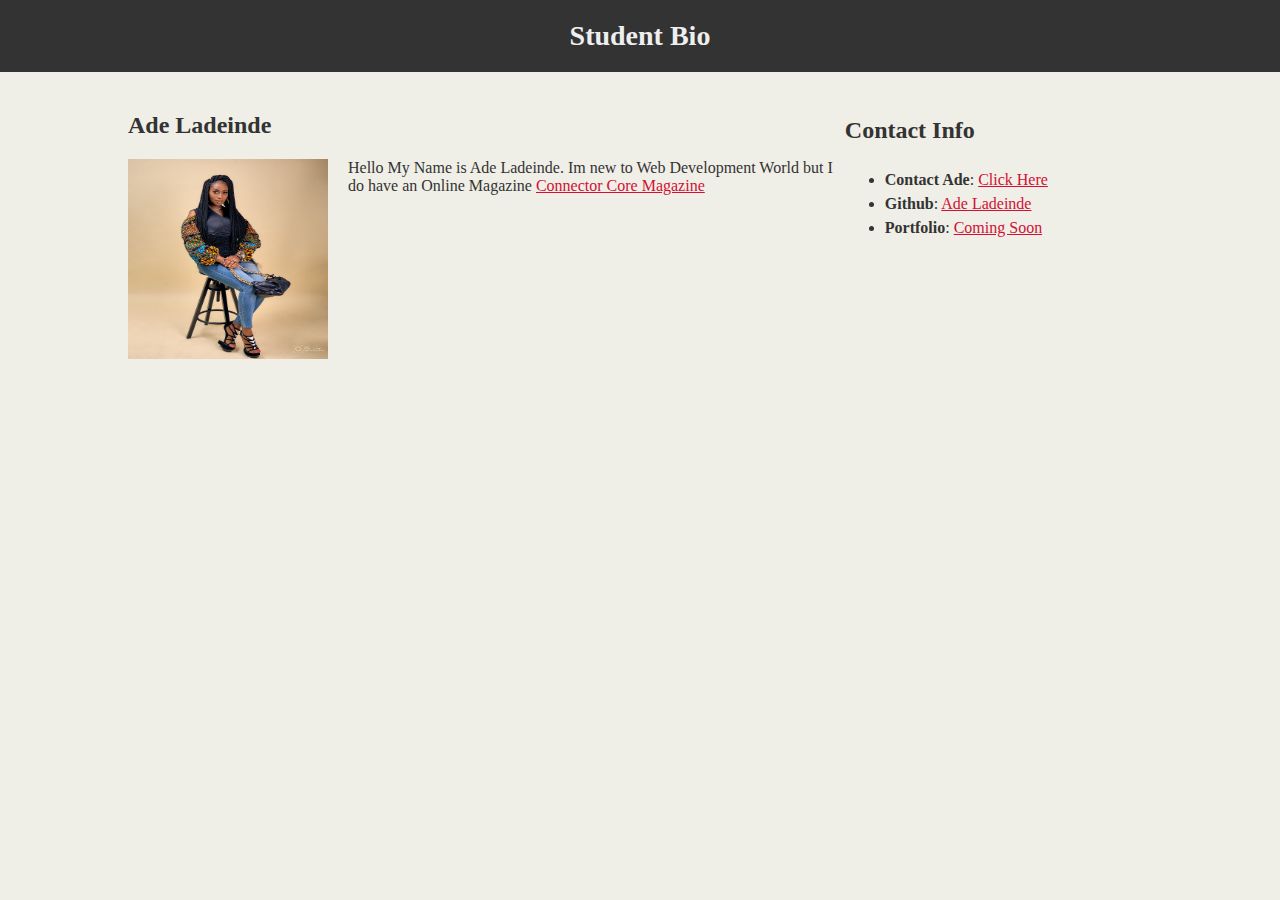
<file: index.html>
<!DOCTYPE html>
<html lang="en">
<head>
    <meta charset="UTF-8">
    <meta name="viewport" content="width=device-width, initial-scale=1.0">
    <link rel="stylesheet" href="style.css">
    <title>About Me</title>
</head>
<body>
    <header>
        <h1>Student Bio</h1>
    </header>

    <div class="container">
        <section id="main-bio">
            <h2> Ade Ladeinde</h2>
            <img id="bio-image" src="Images/MAS_0955.jpg" alt="Profile picture">
            <p>Hello My Name is Ade Ladeinde. Im new to Web Development World but I do have an Online Magazine <a href="https://www.adebaconnector.com/connector-core-magazine-paid/edition-6-august-2021/">Connector Core Magazine</a></p>
        </section>

        <section id="contact-info"> 
            <h2> Contact Info</h2>
            <ul>
                <li><b>Contact Ade</b>: <a href="./contact_us/index.html">Click Here</a></li>
                <li><b>Github</b>: <a href="https://github.com/Adeladeinde">Ade Ladeinde</a></li>
                <li><b>Portfolio</b>: <a href="">Coming Soon</a></li>
            </ul>
        </section>
    </div>
    
</body>
</html>
</file>
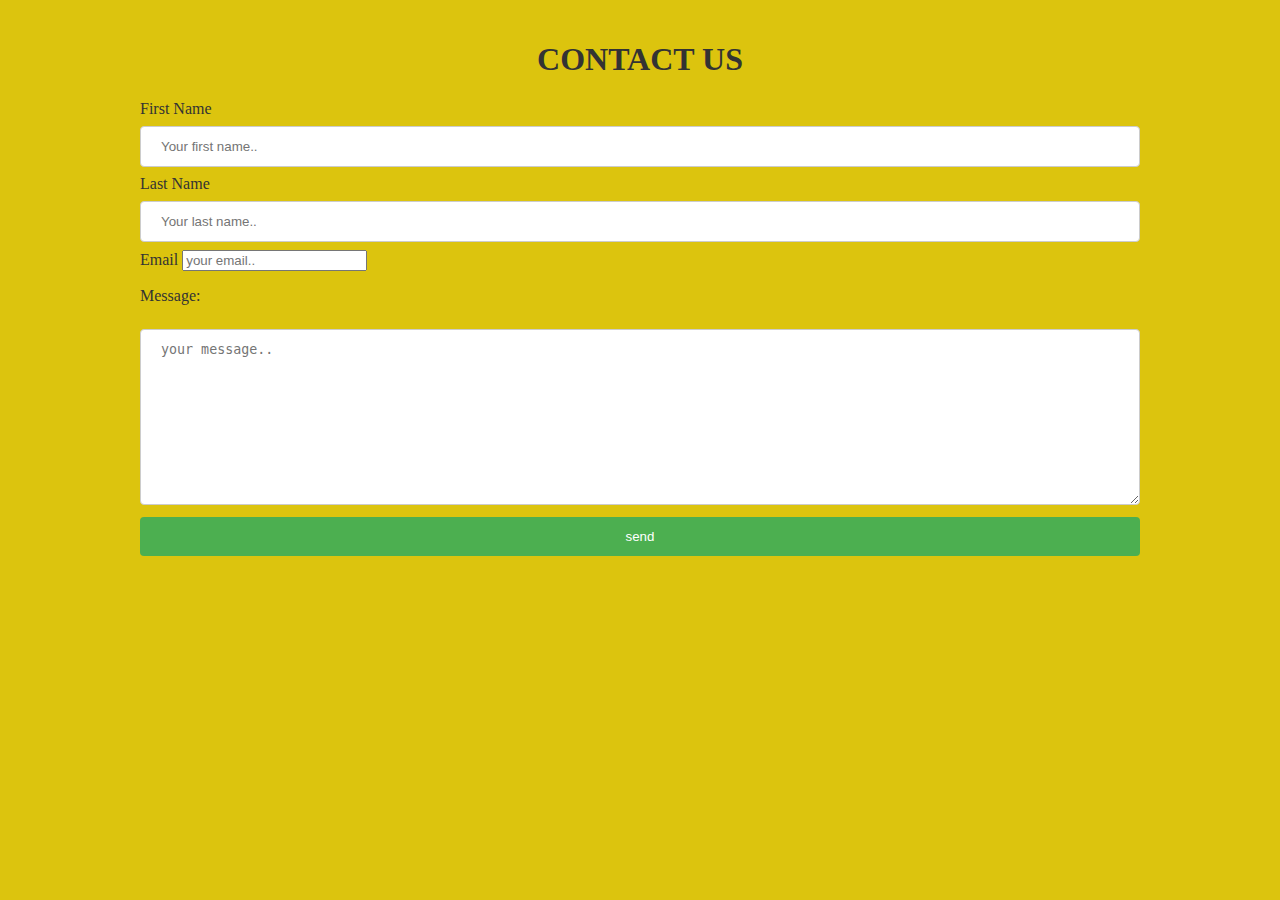
<file: Contact_Us/Index.html>
<!DOCTYPE html>
<html lang="en">
<head>
    <meta charset="UTF-8">
    <meta name="viewport" content="width=device-width, initial-scale=1.0">
    <title>Contact Us Form</title>
    <Link rel="stylesheet" href="style.css">

</head>
<body>
    <div class="container">
    
    <h1> CONTACT US</h1>
    <form action="https://api.web3forms.com/submit" method="POST">
<input type="hidden" name="apikey" value="b4afb8af-c4d0-49d3-8048-96e62f0cba9f">

<label for="fname">First Name</label>
    <input type="text" id="fname" name="firstname" placeholder="Your first name..">

    <label for="lname">Last Name</label>
    <input type="text" id="lname" name="lastname" placeholder="Your last name..">

    <label for="email">Email</label>
    <input type="email" id="email" name="email" placeholder="your email..">
<p>
    <label for="message">Message:</label>
   </p>    
<textarea name="message" id="message" placeholder="your message.." cols="30" rows="10" ></textarea>


<input type="hidden" name="redirect" value="https://web3forms.com/success">
<input type="submit" value="send" id="submit">


</FORM>
</div>
    
</body>
</html>
</file>
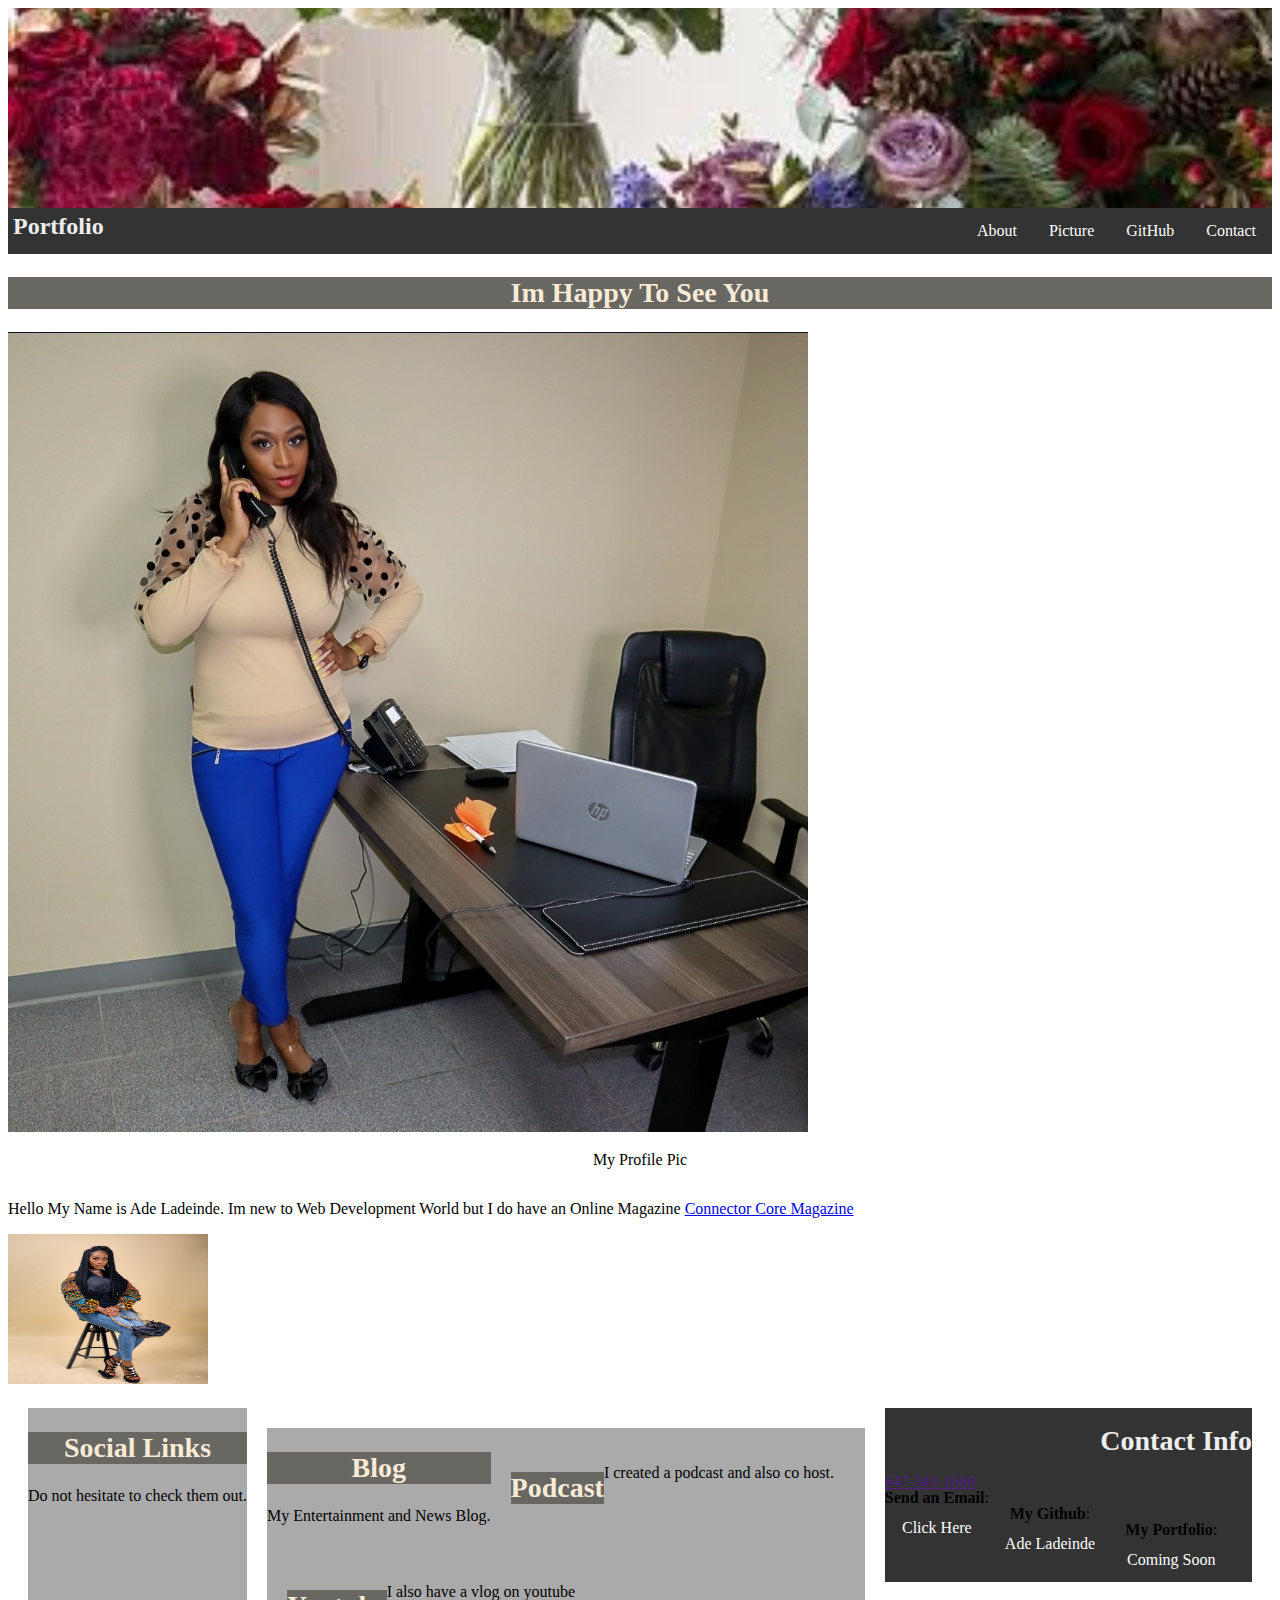
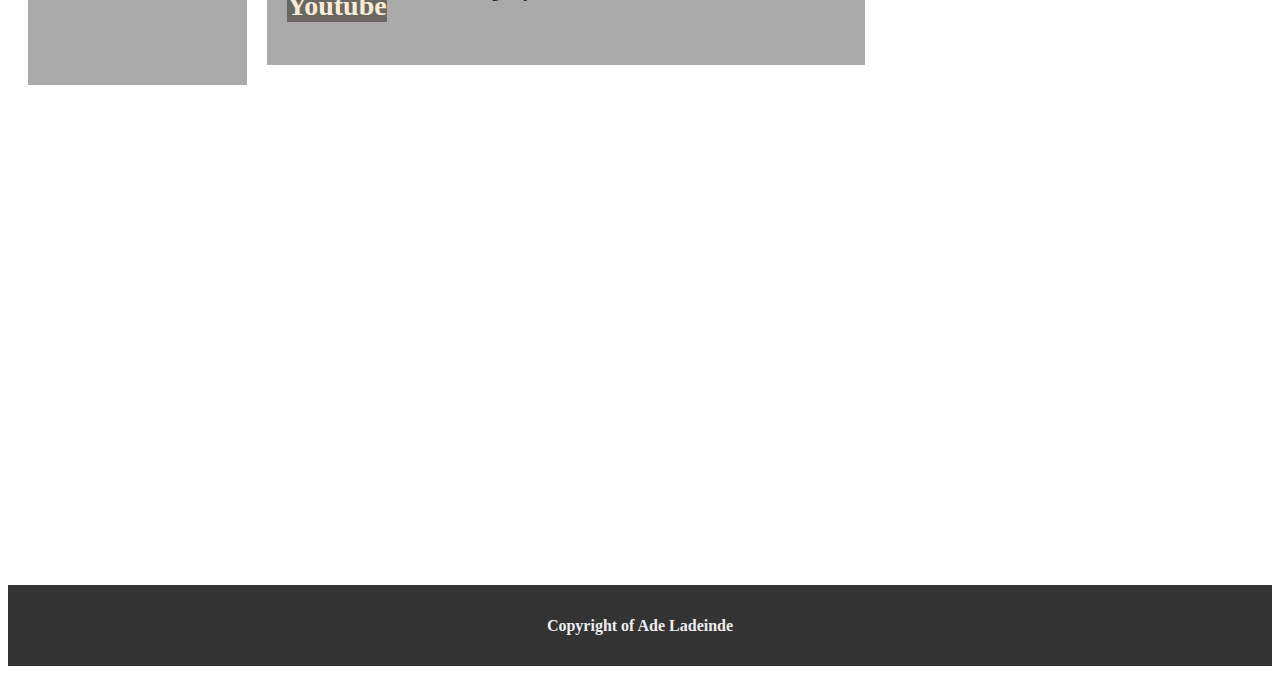
<file: Rebuild-portfolio/index.html>
<!DOCTYPE html>
<html lang="en">
<head>
    
  <meta charset="UTF-8">
  <meta name="viewport" content="width=device-width, initial-scale=1.0">
  <link rel="icon" type="image/jpg" href="./MAS_0955.jpg">
  <link rel="stylesheet" href="style.css">
  <title>About Me</title>  
</head>
<body>
    <div class="hero-image">
        <div class="hero-text">
        </div>
      </div>
 
<div class="topnav">
    <h1 class="header">Portfolio</h1>
    <a href="file:///C:/Users/tofia/projects/myfirstrepository/myfirstrepository/Contact_Us/Index.html">Contact</a>
    <a href="https://github.com/Adeladeinde">GitHub</a>
    <a href="flowerpic.jpg">Picture</a>
    <a href="About">About</a>
  </div> 

    <div class="container"> 
        
        
            <h2>Im Happy To See You</h2>
            <div class="responsive">
                <div class="gallery">
                    <a target="_blank" href="323038.jpg">
                      <img id="bio-image" src="323038.jpg" alt="Profile picture" width="800" height="800">
                    </a>
                     <div class="desc">My Profile Pic</div>
                </div>
              </div>
            <p>Hello My Name is Ade Ladeinde. Im new to Web Development World but I do have an Online Magazine <a href="https://www.adebaconnector.com/connector-core-magazine-paid/edition-6-august-2021/">Connector Core Magazine</a></p>
        </section>

        <div class="dropdown">
            <img src="MAS_0955.jpg" alt="Beautifull Picture" width="200" height="150">
            <div class="dropdown-content">
            <img src="MAS_0955.jpg" alt="Beautiful Picture" width="400" height="400">
            <div class="desc">Beautiful Pic</div>
            </div>
          </div>    

</div>
        
        <div class="column">
            <div class="linkedin" style="background-color:#aaa;">
              <h2>Social Links</h2>
              <p>Do not hesitate to check them out.</p>
            </div>

        <div class="column">
            <div class="Blog" style="background-color:#aaa;">
              <h2>Blog</h2>
              <p>My Entertainment and News Blog.</p>
            </div>


        <div class="column" style="background-color:#aaa;">
                <h2>Podcast</h2>
                <p>I created a podcast and also co host.</p>
              </div>

        <div class="column" style="background-color:#aaa;">
                <h2>Youtube</h2>
                <p>I also have a vlog on youtube</p>
              </div>

        </div>

        <div class="contact-info">
           <nav> 
            <ul>
            <h1> Contact Info</h1>
            <a href="">647-341-1660</a></li><br>
                <li><b>Send an Email</b>: <a href="./contact_us/index.html">Click Here</a></li><br>
                <li><b>My Github</b>: <a href="https://github.com/Adeladeinde">Ade Ladeinde</a></li><br>
                <li><b>My Portfolio</b>: <a href="">Coming Soon</a></li><br>
            </ul>   
            </nav> 
        </div>
       
        
    </div>
    
    <div class="footer">
        <h4>Copyright of Ade Ladeinde</h4>
    </div>
</body>
</html>
</file>
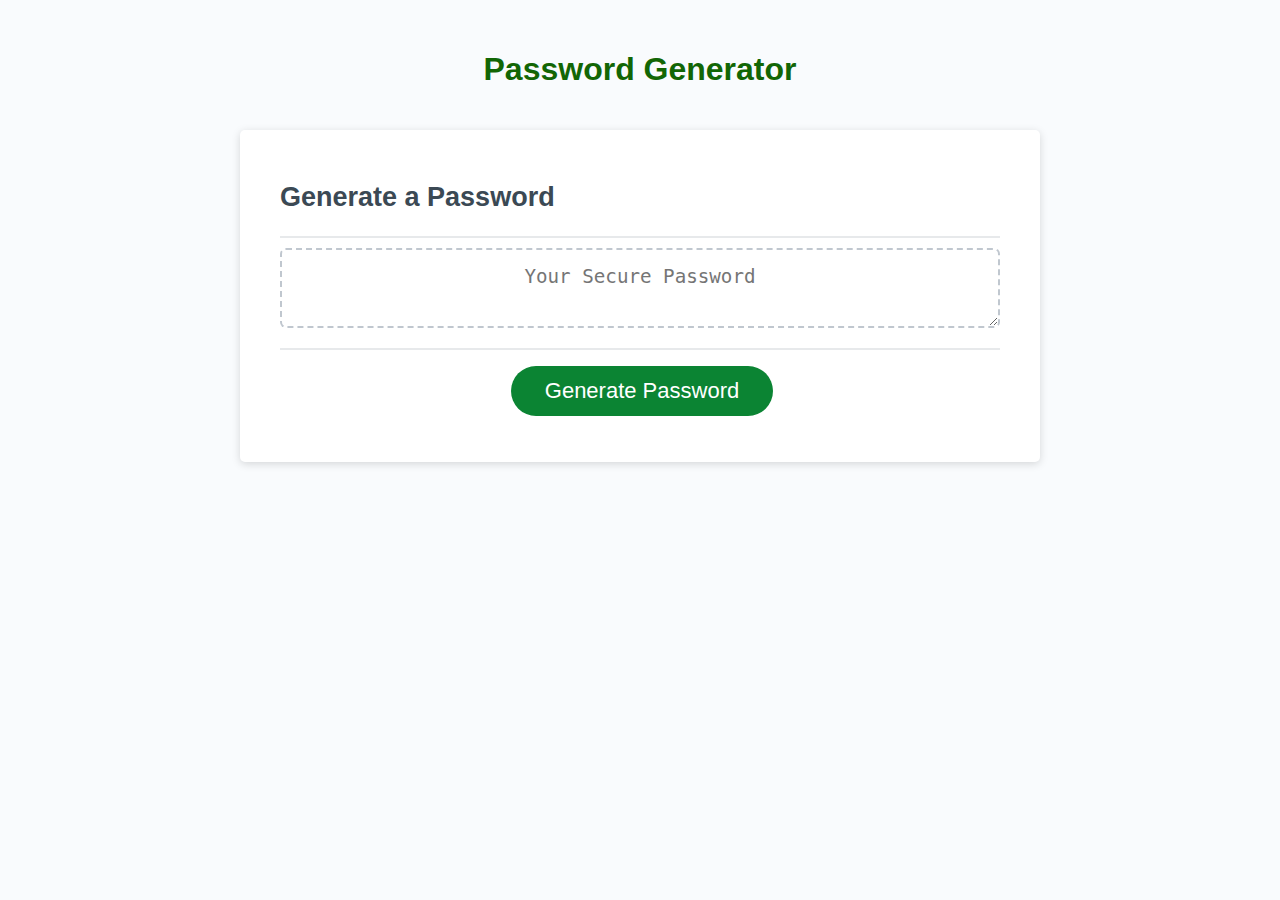
<file: password-generated/starter/index.html>
<!DOCTYPE html>
<html lang="en-gb">
  <head>
    <meta charset="UTF-8" />
    <meta name="viewport" content="width=device-width, initial-scale=1.0" />
    <meta http-equiv="X-UA-Compatible" content="ie=edge" />
    <title>Password Generated</title>
    <link rel="stylesheet" href="style.css" />
  </head>
  <body>
    <div class="wrapper">
      <header>
        <h1>Password Generator</h1>
      </header>
      <div class="card">
        <div class="card-header">
          <h2>Generate a Password</h2>
        </div>
        <div class="card-body">
          <textarea
            readonly
            id="password"
            placeholder="Your Secure Password"
            aria-label="Generated Password"
          ></textarea>
        </div>
        <div class="card-footer">
          <button id="generate" class="btn">Generate Password</button>
        </div>
      </div>
    </div>
    <script src="script.js"></script>
  </body>
</html>
</file>
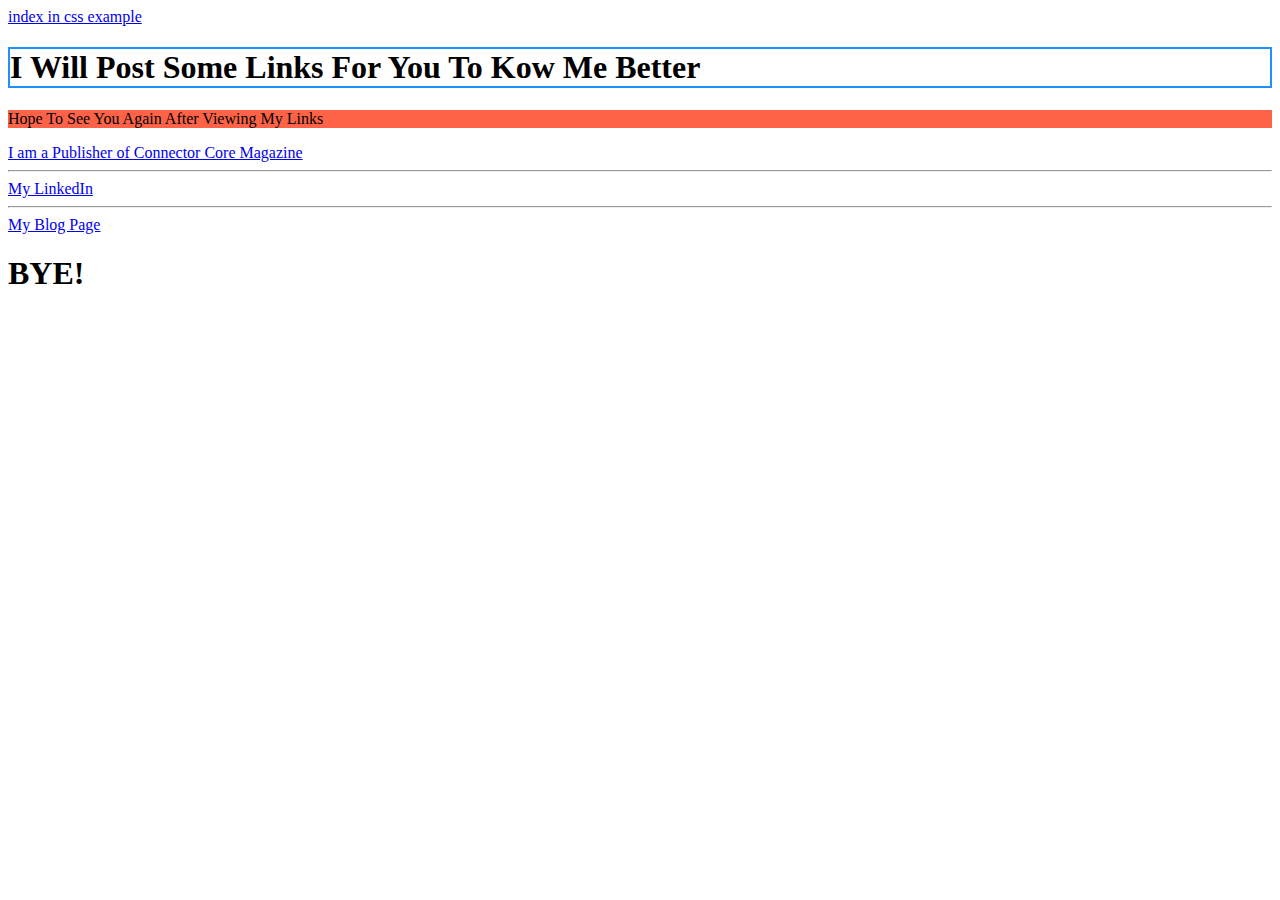
<file: projectsindex.html>
<!DOCTYPE html>
<!-- this doctype tag tellls the browser that this file is of type HTML-->
<html lang="en">
<!-- this html tag tells the browser that the CODE is of type HTML-->
<a href="./CSS_example/index.html">index in css example</a>
   <head>
       <meta charachter="utf-8">
       <meta name="viewport" content="width=device-width, initial-scale=1.0"
       <!--  this sets up the web page to be mobile friendly. (first) mobile responsive-->
       <title>My First Web Page</title>
       <!-- the title tag displays the title of the page in a browser tab -->
 </head>
 <!-- the head tags tells the browser that the code inside it needs to executed first -->
 <body>
    <h1 style="border: 2px solid DodgerBlue;">I Will Post Some Links For You To Kow Me Better</h1>
    <!-- the body tag contains the content that is physically web browser itself. -->
    <p style="background-color:Tomato;">
        Hope To See You Again After Viewing My Links
        </p>
    <!-- this is a paragraph tag that blocks a bunch of text into a paragraph -->
    <a href="https://www.adebaconnector.com/connector-core-magazine-paid/edition-6-august-2021/">I am a Publisher of Connector Core Magazine</a>
<hr>
    <!-- this is a paragraph tag that blocks a bunch of text into a paragraph -->
    <a href="https://www.linkedin.com/in/adeba-t-ladeinde-17572924/">My LinkedIn</a>
    <hr>
    <!-- this is a paragraph tag that blocks a bunch of text into a paragraph -->
    <a href="https://www.instagram.com/adeba.ctv.events">My Blog Page</a>

    


  <h1>BYE!</h1>


 </body>
</html>
</file>
<file: style.css>
body {
    margin: 0;
    padding: 0;
    background-color: #efeee7;
    font-family: Georgia, 'Times New Roman', Times, serif;
    color: #333333;
}

header{
    background-color: #333333;
}

h1{
    color: #eee;
    font-size: 28px;
    padding: 20px;
    text-align: center;
    margin-top: 0;
    margin-bottom: 20px;
}

h2{
    font-size: 24px;
}

.container{
    width: 1024px;
    margin: 0 auto;
}

#main-bio, #contact-info, #bio-image {
    float: left;
}

#bio-image{
    width: 200px;
    height: 200px;
    margin-right: 20px;
}

#main-bio{
    width: 70%;
}

#contact-info{
    width: 30%;
    line-height: 1.5;
}

a{
    color: #d21034;
}
</file>
<file: Contact_Us/style.css>
body {
    margin: auto;
    padding: 0;
    background-color: #dcc40e;
    font-family: Georgia, 'Times New Roman', Times, serif;
    color: #333333;
}

header{
    background-color: #333333;
}

h1 {
    text-align: center;
  }

.container{
    width: 1000px;
    margain: auto;
}

input[type=text], select, textarea {
    width: 100%;
    padding: 12px 20px;
    margin: 8px 0;
    display: inline-block;
    border: 1px solid #ccc;
    border-radius: 4px;
    box-sizing: border-box;
  }

  input[type=submit] {
    width: 100%;
    background-color: #4CAF50;
    color: white;
    padding: 12px 20px;
    margin: auto;
    border: none;
    border-radius: 4px;
    cursor: pointer;
    float: right;
  }
  
  input[type=submit]:hover {
    background-color: #45a049;
  }
  
  div {
    border-radius: 10px;
    padding: 20px;
    width: 300px;
    margin: auto;
  }
  .col-25 {
    float: left;
    width: 25%;
    margin-top: 6px;
  }

  .col-75 {
    float: left;
    width: 75%;
    margin-top: 6px;
  }

  /* Clear floats after the columns */
.row::after {
    content: "";
    display: table;
    clear: both;
  }
  
  /* Responsive layout - when the screen is less than 600px wide, make the two columns stack on top of each other instead of next to each other */
  @media screen and (max-width: 600px) {
    .col-25, .col-75, input[type=submit] {
      width: 100%;
      margin-top: 0;
    }
}
</file>
<file: Rebuild-portfolio/style.css>
* {
  box-sizing: border-box;
}
    /* Extra large devices (large laptops and desktops, 1200px and up) */
     @media only screen and (max-width: 1200px) {
      body {
        background-color: rgb(224, 130, 7);
        color: black; }
      }

      /* Large devices (laptops/desktops, 992px and up) */
@media only screen and (max-width: 992px) {
    body {background: rgb(10, 96, 21);
    color:#333; }
  } 
      
      /* On screens that are 768px wide or less, the background color is rgb */
      @media screen and (max-width: 768px) {
        body {
          background-color: rgb(25, 232, 215);
          color: white; }
        }
        .column {
            flex:50%
            max-width: 50%;
            padding: 20px;
        }

        /* container for flexboxes */
        .column {
            display: flex;
            flex-wrap: wrap;
            padding: 20px;
        }
        /* create four equal columns */
        .column {
            flex: 50%;
            padding: 20px;
        }
        .row {
                display: flex;
                flex-wrap: wrap;
                padding: 20px;
    }
      
      /* On screens that are 600px wide or less, the background color is rgb */
      @media screen and (max-width: 400px) {
        body {
          background-color: rgb(221, 22, 151);
          color: white;
        }

      
      }

    .header {
        color: #eee;
        text-align: center;
        font-size: x-large;
        display: inline-block;
        margin: 0;
        padding: 5px;
        justify-content: center;
    }

    h1 { 
        color: #eee;
        font-size:28px;
        text-align: right;
    }
    
    h2 {
        font-size: 28px;
        text-align: center;
        background-color: #686762;
        color:antiquewhite;
    }

    h3 { 
        color: #eee;
        font-size:28px;
        text-align: center;
    
    }


    .p3 {
        color: #eee;
    
    
    }
      
    .contact-info {
        float: center;
        width: 30%;
        line-height: 1
    }
    
    .bio-image {
        float: center;
        width: 100px;
        height: 200px;
        padding: 20px;
        margin-right: auto;
        margin-bottom: auto;
        border: 40px lightblue;
       }
    
    .footer {
        font-size: inherit;
        background-color: #333;
        color:#eee;
        margin: auto;
        margin-top: 5in;
        padding: 10px;
        text-align: center;
    
      }

      .navbar {
        display: flex;
        background-color: #333;
    }

      nav ul {
        list-style-type: none;
        margin: 0;
        padding: 0;
        overflow: hidden;
        background-color: #333;
    }

    nav ul li {
        float: left;
        cursor: pointer;
        flex: auto;
        text-align: center;
    }

    li a {
        display: block;
        color: white;
        text-align: center;
        padding: 14px 16px;
        text-decoration: none;
    }

    /* Change the link color to orange when hovered */
    nav ul li a:hover {
        background-color: orange;
    }

    @media all and (max-width: 400px) {
      nav ul {
        flex-direction: column;
      }
      nav ul li {
        text-align: center;
      }
    }
    

    .topnav a {
        float: right;
        display: block;
        color: white;
        text-align: center;
        padding: 14px 16px;
        text-decoration: none;
    }

    .topnav {
        overflow: hidden;
        background-color: #333;
    }
    .topnav a:hover {
      background-color: orange;
  }

    .container {
        margin: auto;
        position: relative;
        
    }
    .bottom-right {
        position: absolute;
        bottom: 8px;
        right: 16px;
        color: #efeee7;
    }
    .dropdown {
        position: relative;
        display: inline-block;
      }
      
      .dropdown-content {
        display: none;
        position: absolute;
        background-color: #f9f9f9;
        color: #333;
        min-width: 160px;
        box-shadow: 0px 8px 16px 0px rgba(0,0,0,0.2);
        z-index: 1;
      }
      .dropdown:hover .dropdown-content {
        display: block;
      }
    
      
      .desc {
        padding: 15px;
        text-align: center;
      }

      .hero-image {
        background-image: url("flowerpic.jpg");
        background-color: #cccccc;
        height: 200px;
        background-position: center;
        background-repeat: no-repeat;
        background-size: cover;
        position: relative;
      }
</file>
<file: password-generated/starter/style.css>
*,
*::before,
*::after {
  box-sizing: border-box;
}

html,
body,
.wrapper {
  height: 100%;
  margin: 0;
  padding: 0;
}

body {
  font-family: sans-serif;
  background-color: #f9fbfd;
}

.wrapper {
  padding-top: 30px;
  padding-left: 20px;
  padding-right: 20px;
}

header {
  text-align: center;
  padding: 20px;
  padding-top: 0px;
  color: hsl(112, 91%, 21%);
}

.card {
  background-color: hsl(0, 0%, 100%);
  border-radius: 5px;
  border-width: 1px;
  box-shadow: rgba(0, 0, 0, 0.15) 0px 2px 8px 0px;
  color: hsl(206, 17%, 28%);
  font-size: 18px;
  margin: 0 auto;
  max-width: 800px;
  padding: 30px 40px;
}

.card-header::after,
.card-footer::before {
  content: " ";
  display: block;
  width: 100%;
  background: #e7e9eb;
  height: 2px;
}

.card-body {
  min-height: 100px;
}

.card-footer {
  text-align: center;
}

.card-footer::after {
  content: " ";
  display: block;
  clear: both;
}

.btn {
  border: none;
  background-color: hsl(140, 85%, 28%);
  border-radius: 25px;
  box-shadow: rgba(0, 0, 0, 0.1) 0px 1px 6px 0px rgba(0, 0, 0, 0.2) 0px 1px 1px 0px;
  color: hsl(0, 0%, 100%);
  display: inline-block;
  font-size: 22px;
  line-height: 22px;
  margin: 16px 16px 16px 20px;
  padding: 14px 34px;
  text-align: center;
  cursor: pointer;
}

button[disabled] {
  cursor: default;
  background: #c0c7cf;
}

.float-right {
  float: right;
}

#password {
  -webkit-appearance: none;
  -moz-appearance: none;
  appearance: none;
  border: none;
  display: block;
  width: 100%;
  padding: 15px;
  font-size: 1.2rem;
  text-align: center;
  margin-top: 10px;
  margin-bottom: 10px;
  border: 2px dashed #c0c7cf;
  border-radius: 6px;
  resize: n
}
</file>
